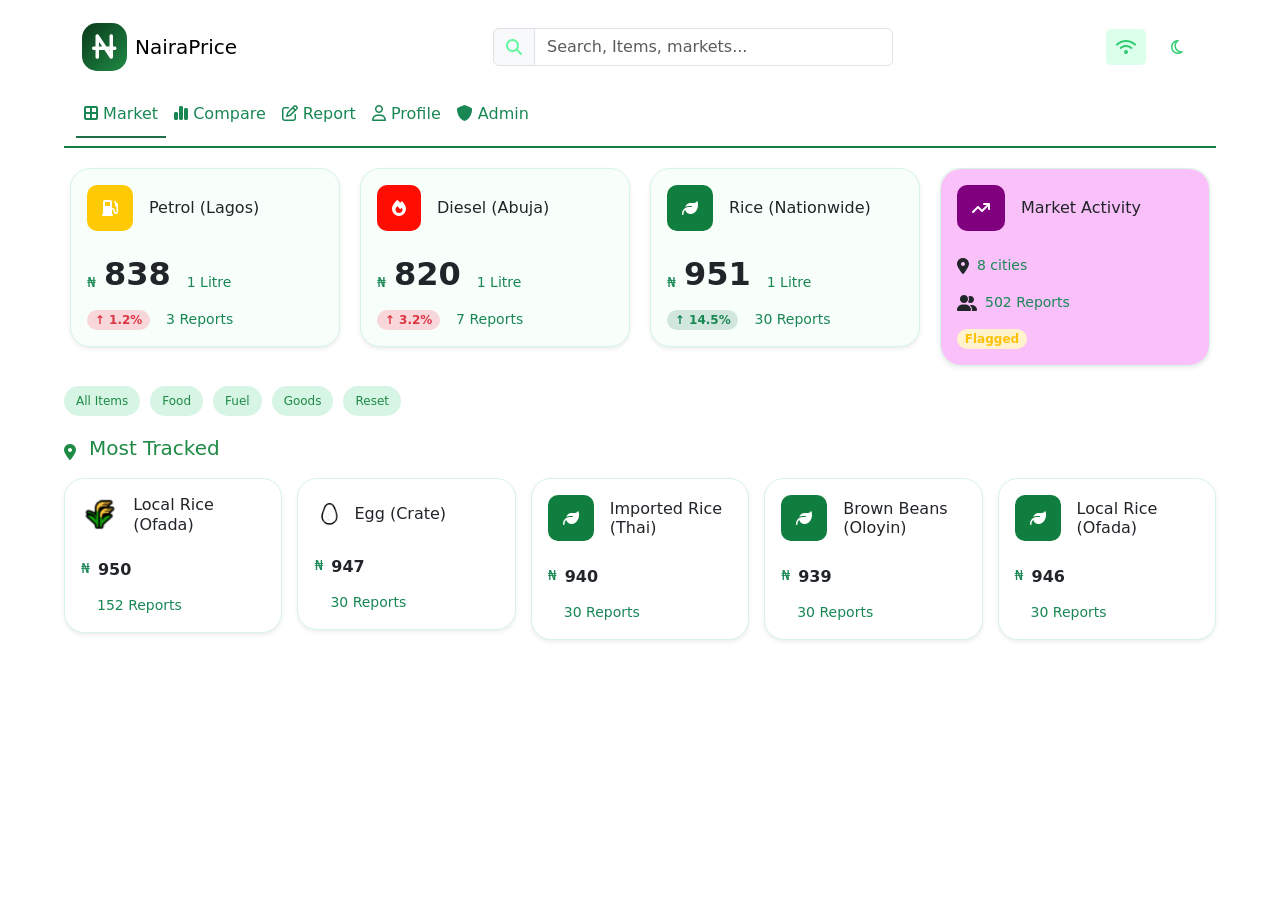
<file: index.html>
<!DOCTYPE html>
<html lang="en">
<head>
    <meta charset="UTF-8">
    <meta name="viewport" content="width=device-width, initial-scale=1.0">
    <link href="https://cdn.jsdelivr.net/npm/bootstrap@5.3.8/dist/css/bootstrap.min.css" rel="stylesheet" crossorigin="anonymous">
    <link rel="stylesheet" href="https://cdnjs.cloudflare.com/ajax/libs/font-awesome/6.7.2/css/all.min.css">
    <link rel="stylesheet" href="styles.css">

    <title>NaijaPrice</title>
</head>
<body>
    <div class="header">
        <nav class="navbar navbar-expand-lg">
        <div class="container">

        <a href="#" class="navbar-brand d-flex align-items-center me-5">
            <i class="fa-solid fa-naira-sign fs-3 me-2"></i>
            <span>NairaPrice</span>
        </a>

        <form class="d-flex mx-auto search-form" role="search">
            <div class="input-group">
              <span class="input-group-text">
                  <i class="fa-solid fa-magnifying-glass"></i>
              </span>

              <input type="search" class="form-control search-box" placeholder="Search, Items, markets...">
            
            </div>
        </form>
        <div class="side-icon">
          <i class="fa-solid fa-wifi"></i> 
          <i class="fa-regular fa-moon"></i> 
        </div>
        

    </div>
</nav>

<nav class="navbar navbar-expand-lg ">
  <div class="container-fluid">
    <button class="navbar-toggler" type="button" data-bs-toggle="collapse" data-bs-target="#navbarNav" aria-controls="navbarNav" aria-expanded="false" aria-label="Toggle navigation">
      <span class="navbar-toggler-icon"></span>
    </button>
    <div class="collapse navbar-collapse" id="navbarNav">
      <ul class="navbar-nav">
        <li class="nav-item">
          <a class="nav-link active" aria-current="page" href="index.html"><i class="fa-solid fa-border-all"></i> Market</a>
        </li>
        <li class="nav-item">
          <a class="nav-link" href="Compare.html"> <i class="fa-solid fa-chart-simple"></i> Compare</a>
        </li>
        <li class="nav-item">
          <a class="nav-link" href="Report.html"><i class="fa-regular fa-pen-to-square"></i> Report</a>
        </li>
        <li class="nav-item">
          <a class="nav-link" href="Profile.html"><i class="fa-regular fa-user"></i> Profile</a>
        </li>
        <li class="nav-item">
          <a class="nav-link" href="Admin.html"><i class="fa-solid fa-shield"></i> Admin</a>
        </li>
      </ul>
    </div>
  </div>
</nav> 

</div>

<div class="display-cards">
  <div class="card price-card shadow-sm h-100 border-0 rounded-4">

    <div class="card-body">
        <div class="d-flex align-items-center mb-4">

            <div class="icon-box bg-warning text-white rounded-circle d-flex justify-content-center align-items-center me-3">
                <i class="fa-solid fa-gas-pump"></i>
            </div>

            <div>
                <h6 class="mb-0">Petrol (Lagos)</h6>
            </div>

        </div>

        <div class="d-flex align-items-end mb-3">
            <small class="text-success me-2">₦ </small>
            <h2 class="fw-bold mb-0 me-3"> 838</h2>
            <small class="text-success"> 1 Litre</small>
        </div>

        <div class="d-flex align-items-center">
            <span class="badge rounded-pill bg-danger-subtle text-danger">↑ 1.2%</span>
            <small class="ms-3 text-success">3 Reports</small>
        </div>

    </div>

</div>

<div class="card price-card shadow-sm h-100 border-0 rounded-4">

    <div class="card-body">
        <div class="d-flex align-items-center mb-4">

            <div class="icon-box bg-warning text-white rounded-circle d-flex justify-content-center align-items-center me-3">
                <i class="fa-solid fa-fire"></i>
            </div>

            <div>
                <h6 class="mb-0">Diesel (Abuja)</h6>
            </div>

        </div>

        <div class="d-flex align-items-end mb-3">
            <small class="text-success me-2">₦ </small>
            <h2 class="fw-bold mb-0 me-3"> 820</h2>
            <small class="text-success"> 1 Litre</small>
        </div>

        <div class="d-flex align-items-center">
            <span class="badge rounded-pill bg-danger-subtle text-danger">↑ 3.2%</span>
            <small class="ms-3 text-success">7 Reports</small>
        </div>

    </div>

</div>

<div class="card price-card shadow-sm h-100 border-0 rounded-4">

    <div class="card-body">
        <div class="d-flex align-items-center mb-4">

            <div class="icon-box bg-warning text-white rounded-circle d-flex justify-content-center align-items-center me-3">
                <i class="fa-solid fa-leaf"></i>
            </div>

            <div>
                <h6 class="mb-0">Rice (Nationwide)</h6>
            </div>

        </div>

        <div class="d-flex align-items-end mb-3">
            <small class="text-success me-2">₦ </small>
            <h2 class="fw-bold mb-0 me-3"> 951</h2>
            <small class="text-success"> 1 Litre</small>
        </div>

        <div class="d-flex align-items-center">
            <span class="badge rounded-pill bg-success-subtle round-badge text-success">↑ 14.5%</span>
            <small class="ms-3 text-success">30 Reports</small>
        </div>

    </div>

</div>

<div class="card price-card shadow-sm h-100 border-0 rounded-4">

    <div class="card-body num-4">
        <div class="d-flex align-items-center mb-4">

            <div class="icon-box bg-warning text-white rounded-circle d-flex justify-content-center align-items-center me-3">
                <i class="fa-solid fa-arrow-trend-up"></i>
            </div>

            <div class="text-purple">
                <h6 class="mb-0">Market Activity</h6>
            </div>

        </div>

        <div>

    <div class="d-flex align-items-center mb-3">
        <i class="fa-solid fa-location-dot me-2"></i>
        <small class="text-success">8 cities</small>
    </div>

   
    <div class="d-flex align-items-center mb-3">
        <i class="fa-solid fa-user-group me-2"></i>
        <small class="text-success">502 Reports</small>
    </div>
</div>

        <div class="d-flex align-items-center">
            <span class="badge rounded-pill bg-warning-subtle text-warning flagged-badge">Flagged</span>
    
        </div>

    </div>

</div>

</div>

<div class="button">
    <a class="btn btn-success" href="#" role="button">All Items</a>
    <button class="btn btn-success" type="submit">Food</button>
    <input class="btn btn-success" type="button" value="Fuel">
    <input class="btn btn-success" type="submit" value="Goods">
    <input class="btn btn-success" type="reset" value="Reset">
</div>


<div class="star">
        <i class="fa-solid fa-location-dot me-2"></i>
        <h5 class="">Most Tracked</h5>
    </div>


<div class="box-card">
    <div class="card item-card shadow-sm h-100 border-0 rounded-4">

    <div class="card-body">
        <div class="d-flex align-items-center mb-4">

            <div class="icon-box text-white rounded-circle d-flex justify-content-center align-items-center me-3">
                <img src="img/emoji_corn.png" alt="brown-beans" width="40px" height="40px">
            </div>

            <div>
                <h6 class="mb-0">Local Rice (Ofada)</h6>
            </div>

        </div>

        <div class="d-flex align-items-end mb-3">
            <small class="text-success me-2">₦ </small>
            <h6 class="fw-bold mb-0 me-3"> 950</h6>
        </div>

        <div class="d-flex align-items-center">
            <small class="ms-3 text-success">152 Reports</small>
        </div>

    </div>
    
    </div>

<div class="card item-card shadow-sm h-100 border-0 rounded-4">

    <div class="card-body">
        <div class="d-flex align-items-center mb-4">
            
            <div class="icon-box text-white rounded-circle d-flex justify-content-center align-items-center">
                <img src="img/Egg.png" alt="brown-beans" width="40" height="40">
            </div>

            <div>
                <h6 class="mb-0">Egg (Crate)</h6>
            </div>

        </div>

        <div class="d-flex align-items-end mb-3">
            <small class="text-success me-2">₦ </small>
            <h6 class="fw-bold mb-0 me-3"> 947</h6>
        </div>

        <div class="d-flex align-items-center">
            <small class="ms-3 text-success">30 Reports</small>
        </div>

    </div>
    
</div>

<div class="card item-card shadow-sm h-100 border-0 rounded-4">

    <div class="card-body">
        <div class="d-flex align-items-center mb-4">

            <div class="icon-box bg-warning text-white rounded-circle d-flex justify-content-center align-items-center me-3">
                <i class="fa-solid fa-leaf"></i>
            </div>

            <div>
                <h6 class="mb-0">Imported Rice (Thai)</h6>
            </div>

        </div>

        <div class="d-flex align-items-end mb-3">
            <small class="text-success me-2">₦ </small>
            <h6 class="fw-bold mb-0 me-3"> 940</h6>
            
        </div>

        <div class="d-flex align-items-center">
            <small class="ms-3 text-success">30 Reports</small>
        </div>

    </div>
    
</div>

<div class="card item-card shadow-sm h-100 border-0 rounded-4">

    <div class="card-body">
        <div class="d-flex align-items-center mb-4">

            <div class="icon-box bg-warning text-white rounded-circle d-flex justify-content-center align-items-center me-3">
                <i class="fa-solid fa-leaf"></i>
            </div>

            <div>
                <h6 class="mb-0">Brown Beans (Oloyin)</h6>
            </div>

        </div>

        <div class="d-flex align-items-end mb-3">
            <small class="text-success me-2">₦ </small>
            <h6 class="fw-bold mb-0 me-3"> 939</h6>
        </div>

        <div class="d-flex align-items-center">
            <small class="ms-3 text-success">30 Reports</small>
        </div>

    </div>
    
</div>

<div class="card item-card shadow-sm h-100 border-0 rounded-4">

    <div class="card-body">
        <div class="d-flex align-items-center mb-4">

            <div class="icon-box bg-warning text-white rounded-circle d-flex justify-content-center align-items-center me-3">
                <i class="fa-solid fa-leaf"></i>
            </div>

            <div>
                <h6 class="mb-0">Local Rice (Ofada)</h6>
            </div>

        </div>

        <div class="d-flex align-items-end mb-3">
            <small class="text-success me-2">₦ </small>
            <h6 class="fw-bold mb-0 me-3"> 946</h6>
        </div>

        <div class="d-flex align-items-center">
            <small class="ms-3 text-success">30 Reports</small>
        </div>

    </div>
    
</div>

<!-- <div class="card item-card shadow-sm h-100 border-0 rounded-4">

    <div class="card-body">
        <div class="d-flex align-items-center mb-4">

            <div class="icon-box bg-warning text-white rounded-circle d-flex justify-content-center align-items-center me-3">
                <i class="fa-solid fa-leaf"></i>
            </div>

            <div>
                <h6 class="mb-0">Sugar</h6>
            </div>

        </div>

        <div class="d-flex align-items-end mb-3">
            <small class="text-success me-2">₦ </small>
            <h6 class="fw-bold mb-0 me-3"> 957</h6>
        </div>

        <div class="d-flex align-items-center">
            <small class="ms-3 text-success">30 Report</small>
        </div>

    </div>
    
</div> -->

</div>

<!-- <div class="card item-card shadow-sm h-100 border-0 rounded-4">

    <div class="card-body">
        <div class="d-flex align-items-left mb-4">

            <div class="icon-box bg-warning text-white rounded-circle d-flex justify-content-center align-items-center me-3">
                <i class="fa-solid fa-leaf"></i>
            </div>

            <div>
                <h6 class="mb-0">Local Rice (Ofada)</h6>
            </div>

        </div>

        <div class="d-flex align-items-end mb-3">
            <small class="text-success me-2">₦ </small>
            <h6 class="fw-bold mb-0 me-3"> 946</h6>
        </div>

        <div class="d-flex align-items-center">
            <small class="ms-3 text-success">60 Reports</small>
        </div>

    </div>
    
    </div> -->


<script src="https://cdn.jsdelivr.net/npm/bootstrap@5.3.8/dist/js/bootstrap.bundle.min.js"></script>

</body>
</html>
</file>
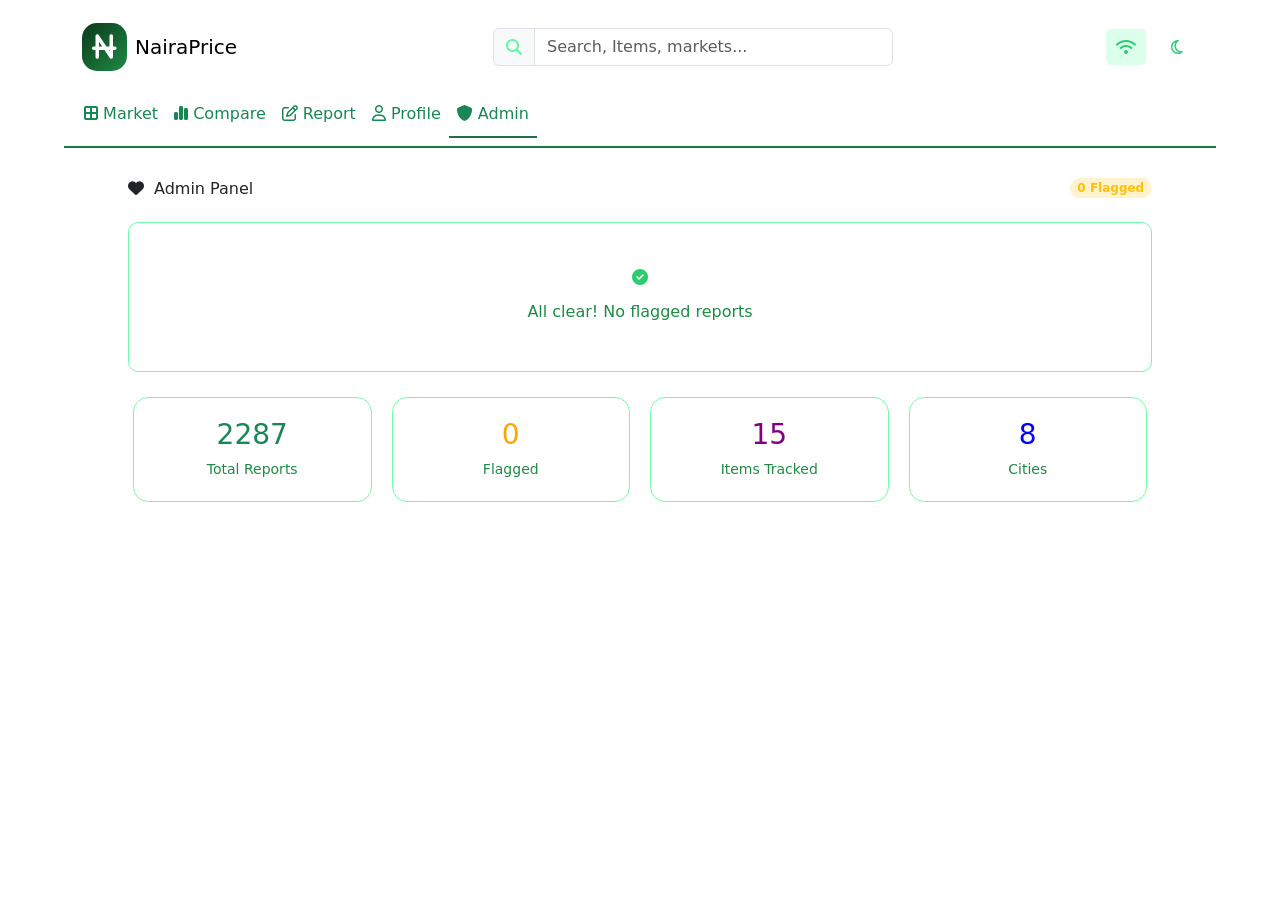
<file: Admin.html>
<!DOCTYPE html>
<html lang="en">
<head>
    <meta charset="UTF-8">
    <meta name="viewport" content="width=device-width, initial-scale=1.0">
    <link href="https://cdn.jsdelivr.net/npm/bootstrap@5.3.8/dist/css/bootstrap.min.css" rel="stylesheet" crossorigin="anonymous">
    <link rel="stylesheet" href="https://cdnjs.cloudflare.com/ajax/libs/font-awesome/6.7.2/css/all.min.css">
    <link rel="stylesheet" href="Admin.css">

    <title>NaijaPrice</title>
</head>
<body>
    <div class="header">
        <nav class="navbar navbar-expand-lg">
        <div class="container">

        <a href="#" class="navbar-brand d-flex align-items-center me-5">
            <i class="fa-solid fa-naira-sign fs-3 me-2"></i>
            <span>NairaPrice</span>
        </a>

        <form class="d-flex mx-auto search-form" role="search">
            <div class="input-group">
              <span class="input-group-text">
                  <i class="fa-solid fa-magnifying-glass"></i>
              </span>

              <input type="search" class="form-control search-box" placeholder="Search, Items, markets...">
            
            </div>
        </form>
        <div class="side-icon">
          <i class="fa-solid fa-wifi"></i> 
          <i class="fa-regular fa-moon"></i> 
        </div>
        

    </div>
</nav>

<nav class="navbar navbar-expand-lg ">
  <div class="container-fluid">
    <button class="navbar-toggler" type="button" data-bs-toggle="collapse" data-bs-target="#navbarNav" aria-controls="navbarNav" aria-expanded="false" aria-label="Toggle navigation">
      <span class="navbar-toggler-icon"></span>
    </button>
    <div class="collapse navbar-collapse" id="navbarNav">
      <ul class="navbar-nav">
        <li class="nav-item">
          <a class="nav-link " href="index.html"><i class="fa-solid fa-border-all"></i> Market</a>
        </li>
        <li class="nav-item">
          <a class="nav-link" href="Compare.html"> <i class="fa-solid fa-chart-simple"></i> Compare</a>
        </li>
        <li class="nav-item">
          <a class="nav-link" href="Report.html"><i class="fa-regular fa-pen-to-square"></i> Report</a>
        </li>
        <li class="nav-item">
          <a class="nav-link" href="Profile.html"><i class="fa-regular fa-user"></i> Profile</a>
        </li>
        <li class="nav-item">
          <a class="nav-link active" aria-current="page" href="Admin.html"><i class="fa-solid fa-shield"></i> Admin</a>
        </li>
      </ul>
    </div>
  </div>
</nav> 

</div>

<div class="d-flex align-items-center card-1 mb-4">

            <div class="icon-box rounded-circle d-flex justify-content-center align-items-center me-3">
                <i class="fa-solid fa-heart"></i>
                <div class="favourite"> 
                <h6 class="mb-0">Admin Panel</h6>
                </div>

            </div>

            <div class="d-flex align-items-center">
            <span class="badge rounded-pill bg-warning-subtle flagged-badge text-warning"> 0 Flagged</span>
            </div>

        </div>

    <div class="white-card">

        <div class="you">
          <i class="fa-solid fa-circle-check"></i>
          <p>All clear! No flagged reports</p>
        </div>

    </div>

    <div class="card-child">

      <div class="card-item">

        <div class="you">
          <h3 class="stat-green">2287</h3>
          <small>Total Reports</small>
        </div>
      
    </div>
    <div class="card-item">

        <div class="you">
          <h3 class="stat-orange">0</h3>
          <small>Flagged</small>
        </div>
      
    </div>
    <div class="card-item">

        <div class="you">
          <h3 class="stat-purple">15</h3>
          <small>Items Tracked</small>
        </div>
      
    </div>
    <div class="card-item">

        <div class="you">
          <h3 class="stat-blue">8</h3>
          <small>Cities</small>
        </div>
      
    </div>


    </div>

    </div>


<script src="https://cdn.jsdelivr.net/npm/bootstrap@5.3.8/dist/js/bootstrap.bundle.min.js"></script>

</body>
</html>
</file>
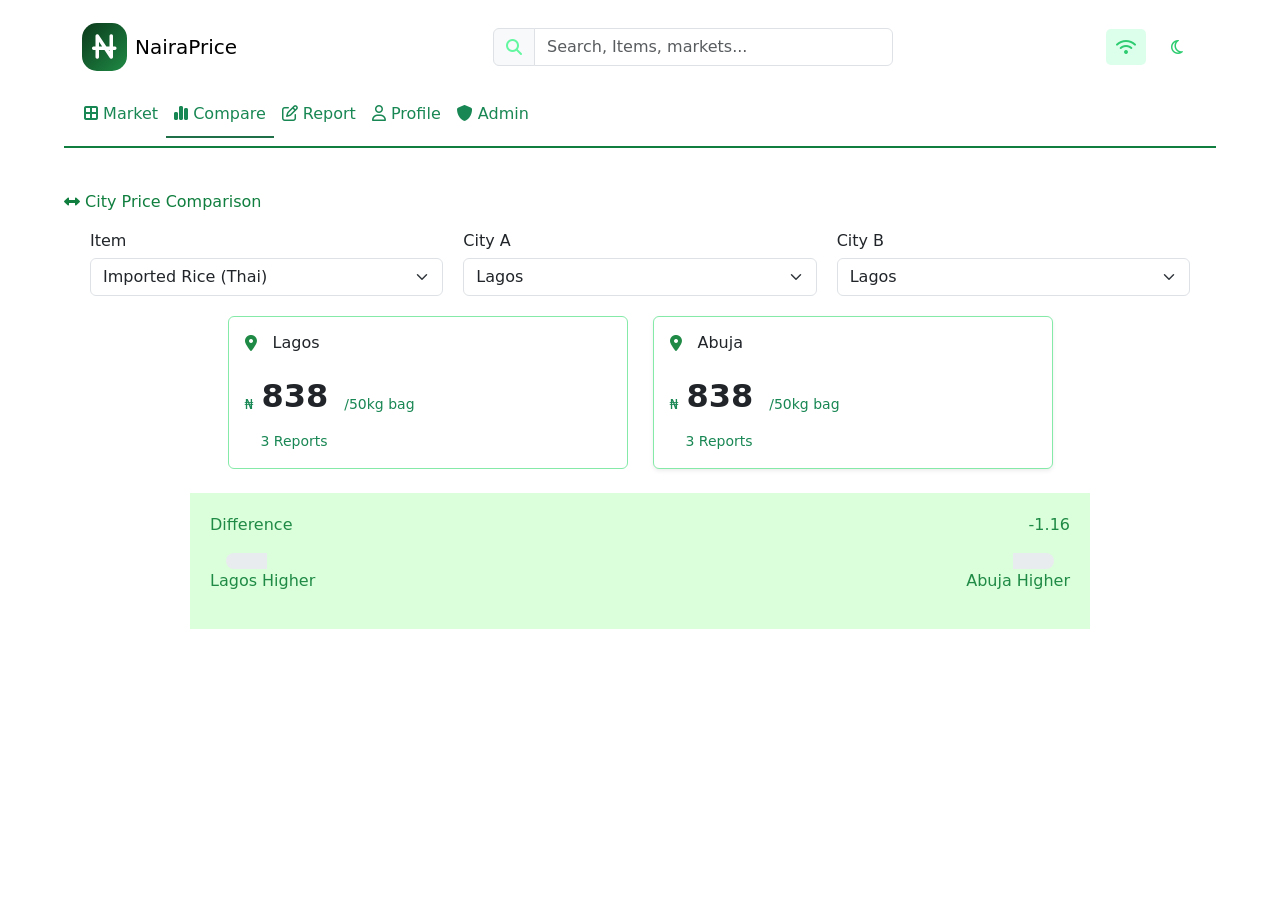
<file: Compare.html>
<!DOCTYPE html>
<html lang="en">
<head>
    <meta charset="UTF-8">
    <meta name="viewport" content="width=device-width, initial-scale=1.0">
    <link href="https://cdn.jsdelivr.net/npm/bootstrap@5.3.8/dist/css/bootstrap.min.css" rel="stylesheet" crossorigin="anonymous">
    <link rel="stylesheet" href="https://cdnjs.cloudflare.com/ajax/libs/font-awesome/6.7.2/css/all.min.css">
    <link rel="stylesheet" href="Compare.css">

    <title>NaijaPrice</title>
</head>
<body>
    <div class="header">
    <nav class="navbar navbar-expand-lg">
    <div class="container">

        <a href="#" class="navbar-brand d-flex align-items-center me-5">
            <i class="fa-solid fa-naira-sign fs-3 me-2"></i>
            <span>NairaPrice</span>
        </a>

        <form class="d-flex mx-auto search-form" role="search">
            <div class="input-group">
              <span class="input-group-text">
                  <i class="fa-solid fa-magnifying-glass"></i>
              </span>

              <input type="search" class="form-control search-box" placeholder="Search, Items, markets...">
            
            </div>
        </form>
        <div class="side-icon">
          <i class="fa-solid fa-wifi"></i> 
          <i class="fa-regular fa-moon"></i> 
        </div>
        

    </div>
    </nav>

    <nav class="navbar navbar-expand-lg ">

        <div class="container-fluid">
            <button class="navbar-toggler" type="button" data-bs-toggle="collapse" data-bs-target="#navbarNav" aria-controls="navbarNav" aria-expanded="false" aria-label="Toggle navigation">
            <span class="navbar-toggler-icon"></span>
            </button>
    <div class="collapse navbar-collapse" id="navbarNav">
      <ul class="navbar-nav">
        <li class="nav-item">
          <a class="nav-link"  href="index.html"><i class="fa-solid fa-border-all"></i> Market</a>
        </li>
        <li class="nav-item">
          <a class="nav-link active"aria-current="page" href="Compare.html"> <i class="fa-solid fa-chart-simple"></i> Compare</a>
        </li>
        <li class="nav-item">
          <a class="nav-link" href="Report.html"><i class="fa-regular fa-pen-to-square"></i> Report</a>
        </li>
        <li class="nav-item">
          <a class="nav-link" href="Profile.html"><i class="fa-regular fa-user"></i> Profile</a>
        </li>
        <li class="nav-item">
          <a class="nav-link" href="Admin.html"><i class="fa-solid fa-shield"></i>  Admin</a>
        </li>
      </ul>
    </div>
    </div>
    </nav> 

    </div>
    
    <h6 class="price-comprisation pt-4">
        <span><i class="fa-solid fa-left-right"></i></span>
        City Price Comparison</h6>
    <div  class="form-selection">
        <div class="select-1">
        <h6>Item</h6>
        <select class="form-select" aria-label="Default select example">
        <option selected>Imported Rice (Thai)</option>
        <option value="1">Local Rice (Ofada)</option>
        <option value="2">Brown Beans (oloyin)</option>
        <option value="3">Garri (White)</option>
        <option value="4">Tomato Stew Base</option>
        <option value="5">Palm Oil</option>
        <option value="6">Petrol (PMS)</option>
        <option value="7">Diesel (AGO)</option>
        <option value="8">Kerosene (DPK)</option>
        <option value="9">Cooking Gas (LPG)</option>
        <option value="10">Cement</option>
        <option value="11">Sugar</option>
        <option value="12">Bread (Agege)</option>
        <option value="12">Egg (Crate)</option>
        </select>
    </div>
    <div class="select-1">
        <h6>City A</h6>
        <select class="form-select" aria-label="Default select example">
        <option selected>Lagos</option>
        <option value="1">Abuja</option>
        <option value="2">Benin</option>
        <option value="3">Three</option>
        <option value="4">Enugu</option>
        <option value="5">Ibadan</option>
        <option value="6">Kaduna</option>
        <option value="7">Kano</option>
        <option value="8">Port Harcourt</option>
        </select>
    </div>
    <div class="select-1">
        <h6>City B</h6>
        <select class="form-select" aria-label="Default select example">
        <option selected>Lagos</option>
        <option value="1">Abuja</option>
        <option value="2">Benin</option>
        <option value="3">Three</option>
        <option value="4">Enugu</option>
        <option value="5">Ibadan</option>
        <option value="6">Port Harcourt</option>
        <option value="7">Kano</option>
        </select>
    </div>
    </div>
    
    <div class="cards">
        <div class="card price-card h-100 border-0 rounded-6">

    <div class="card-body">
        <div class="d-flex align-items-center mb-4">

            <div class="icon-box rounded-circle d-flex justify-content-center align-items-center me-3">
                <i class="fa-solid fa-location-dot"></i>
            </div>

            <div>
                <h6 class="mb-0">Lagos</h6>
            </div>

        </div>

        <div class="d-flex align-items-end mb-3">
            <small class="text-success me-2">₦ </small>
            <h2 class="fw-bold mb-0 me-3"> 838</h2>
            <small class="text-success"> /50kg bag</small>
        </div>

        <div class="d-flex align-items-center">
            <small class="ms-3 text-success">3 Reports</small>
        </div>

    </div>

    </div>
    <div class="card price-card shadow-sm h-100 border-0 rounded-6">

    <div class="card-body">
        <div class="d-flex align-items-center mb-4">

            <div class="icon-box rounded-circle d-flex justify-content-center align-items-center me-3">
                <i class="fa-solid fa-location-dot"></i>
            </div>

            <div>
                <h6 class="mb-0">Abuja</h6>
            </div>

        </div>

        <div class="d-flex align-items-end mb-3">
            <small class="text-success me-2">₦ </small>
            <h2 class="fw-bold mb-0 me-3"> 838</h2>
            <small class="text-success"> /50kg bag</small>
        </div>

        <div class="d-flex align-items-center">
            <small class="ms-3 text-success">3 Reports</small>
        </div>

    </div>

    </div>
</div>


</div>
<section class="progress-bar mt-4 ">
    <div class=" d-flex justify-content-between">
        <p class="higher">Difference</p>
        <p class="higher">-1.16</p>
    </div>
    <div class="progress progress-live-bar  mx-3 mt-0">
  <div class="progress-bar" role="progressbar" aria-valuenow="0" aria-valuemin="0" aria-valuemax="100"></div>
</div>
    <div class="d-flex justify-content-between">
        <p class="higher">Lagos Higher</p>
        <p class="higher">Abuja Higher</p>
    </div>

</section>




<script src="https://cdn.jsdelivr.net/npm/bootstrap@5.3.8/dist/js/bootstrap.bundle.min.js"></script>

</body>
</html>
</file>
<file: styles.css>
* {
    margin: 0;
    padding: 0;
    box-sizing: border-box;
}

html {
    overflow-x: hidden;
}

body {
    min-width: 0;
    overflow-x: hidden;
    background: #ffffff;
}

.header {
    width: min(90%, 1200px);
    margin: 10px auto 0;
    border-bottom: 2px solid #107e3e;
}

.navbar .container,
.navbar .container-fluid {
    min-width: 0;
}

.navbar-brand {
    flex-shrink: 0;
}

.search-form {
    width: 400px;
    max-width: 100%;
}

.search-box {
    width: 100%;
}

.search-input {
    color: #c0fcd9;
    background-color: #c0fcd9;
}

.input-group {
    max-width: 100%;
}

.fa-naira-sign {
    background-image: linear-gradient(135deg, #0B391B, #1F8A45);
    color: #ffffff;
    padding: 10px;
    border-radius: 15px;
}

.fa-magnifying-glass {
    color: #63f7a1;
}

.fa-wifi {
    margin: 5px;
    padding: 10px;
    border-radius: 5px;
    color: #2ecc71;
    background-color: #dcffeb;
}

.fa-moon {
    margin: 5px;
    padding: 10px;
    border-radius: 5px;
    color: #2ecc71;
}

input[type="search"]:focus,
input.search-box:focus {
    outline: none;
    outline: 2px solid #2ecc71;
    box-shadow: 0 0 5px rgba(46, 204, 113, 0.5);
    background-color: #dcffeb;
}

.nav-link {
    padding: 10px 18px;
    color: #198754;
    font-weight: 500;
}

.nav-link.active {
    color: #198754 !important;
    border-bottom: 2px solid #1f7049;
}

.nav-link:hover {
    background: #e9f7ef;
    color: #198754;
    border-radius: 5px;
}


img {
    max-width: 100%;
    height: auto;
}


@media (max-width: 991.98px) {
    .header {
        width: 95%;
    }

    .navbar .container {
        gap: 10px;
    }

    .search-form {
        width: min(400px, 100%);
    }

    .side-icon {
        display: flex;
        flex-shrink: 0;
    }

    .navbar-collapse {
        padding: 10px 0;
    }
}

@media (max-width: 767.98px) {
    .navbar-brand {
        margin-right: 0 !important;
    }

    .navbar-brand span {
        font-size: 1rem;
    }

    .fa-naira-sign {
        padding: 8px;
    }

    .search-form {
        order: 3;
        width: 100%;
        flex-basis: 100%;
        margin: 8px 0 !important;
    }

    .navbar .container {
        flex-wrap: wrap;
    }

    .side-icon {
        margin-left: auto;
    }

    .nav-link {
        padding: 10px;
    }

    .nav-link.active {
        border-bottom: 0;
        background: #e9f7ef;
        border-radius: 5px;
    }
}

.display-cards {
    width: min(90%, 1200px);
    display: flex;
    flex-wrap: wrap;
    justify-content: center;
    gap: 20px;
    margin: 20px auto;
}

.price-card {
    background-color: #f8fffb;
    border: 1px solid #d6f5e5 !important;
    border-radius: 20px !important;
    transition: 0.3s ease;
    flex: 1 1 230px;
    max-width: 270px;
    min-width: 0;
}

.num-4 {
    background-color: #fac0fa;
    border-radius: 20px;
}

.fa-gas-pump,
.fa-fire,
.fa-leaf,
.fa-arrow-trend-up {
    padding: 15px;
    border-radius: 10px;
    color: #ffffff;
}

.fa-gas-pump { background-color: #ffc904; }
.fa-fire { background-color: #ff0d00; }
.fa-leaf { background-color: #107e3e; }
.fa-arrow-trend-up { background-color: #800080; }

.text-success {
    text-align: end;
}

.flagged-badge {
    background-color: #fff3cd;
    color: #856404;
}

.button {
    display: flex;
    justify-content: flex-start;
    flex-wrap: wrap;
    gap: 10px;
    width: min(90%, 1200px);
    margin: 20px auto;
}

.btn-success {
    background-color: #d6f5e5;
    border: none;
    color: #1F8A45;
    border-radius: 20px;
    font-size: 12px;
}

.button .btn.active,
.button .btn:focus,
.button .btn:active {
    background-color: #1F8A45 !important;
    border-color: #d6f5e5 !important;
    color: #ffffff !important;
    box-shadow: none !important;
}

.star {
    display: flex;
    align-items: center;
    gap: 5px;
    width: min(90%, 1200px);
    color: #1F8A45;
    margin: 20px auto 0;
}

.box-card {
    display: flex;
    flex-wrap: wrap;
    justify-content: center;
    gap: 15px;
    width: min(90%, 1200px);
    margin: 10px auto;
}

.item-card {
    background-color: #ffffff;
    border: 1px solid #d6f5e5 !important;
    border-radius: 20px !important;
    transition: 0.3s ease;
    flex: 1 1 200px;
    max-width: 220px;
    min-width: 0;
}

.button-leaf {
    background-color: #d6f5e5;
    color: #0B391B;
}

.button-leaf:hover {
    border: 2px solid #1F8A45;
}

@media (max-width: 767.98px) {
    .display-cards,
    .box-card {
        width: 92%;
    }

    .price-card {
        flex: 1 1 100%;
        width: 100%;
        max-width: 400px;
    }

    .button {
        width: 92%;
    }

    .star {
        width: 92%;
    }

    .item-card {
        flex: 1 1 100%;
        width: 100%;
        max-width: 350px;
    }
}
</file>
<file: Admin.css>
* {
    margin: 0;
    padding: 0;
    box-sizing: border-box;
}

html {
    overflow-x: hidden;
}

body {
    min-width: 0;
    overflow-x: hidden;
    background: #ffffff;
}

.header {
    width: min(90%, 1200px);
    margin: 10px auto 0;
    border-bottom: 2px solid #107e3e;
}

.navbar .container,
.navbar .container-fluid {
    min-width: 0;
}

.navbar-brand {
    flex-shrink: 0;
}

.search-form {
    width: 400px;
    max-width: 100%;
}

.search-box {
    width: 100%;
}

.search-input {
    color: #c0fcd9;
    background-color: #c0fcd9;
}

.input-group {
    max-width: 100%;
}

.fa-naira-sign {
    background-image: linear-gradient(135deg, #0B391B, #1F8A45);
    color: #ffffff;
    padding: 10px;
    border-radius: 15px;
}

.fa-magnifying-glass {
    color: #63f7a1;
}

.fa-wifi {
    margin: 5px;
    padding: 10px;
    border-radius: 5px;
    color: #2ecc71;
    background-color: #dcffeb;
}

.fa-moon {
    margin: 5px;
    padding: 10px;
    border-radius: 5px;
    color: #2ecc71;
}

input[type="search"]:focus,
input.search-box:focus {
    outline: none;
    outline: 2px solid #2ecc71;
    box-shadow: 0 0 5px rgba(46, 204, 113, 0.5);
    background-color: #dcffeb;
}

.nav-link {
    padding: 10px 18px;
    color: #198754;
    font-weight: 500;
}

.nav-link.active {
    color: #198754 !important;
    border-bottom: 2px solid #1f7049;
}

.nav-link:hover {
    background: #e9f7ef;
    color: #198754;
    border-radius: 5px;
}
img {
    max-width: 100%;
    height: auto;
}


@media (max-width: 991.98px) {
    .header {
        width: 95%;
    }

    .navbar .container {
        gap: 10px;
    }

    .search-form {
        width: min(400px, 100%);
    }

    .side-icon {
        display: flex;
        flex-shrink: 0;
    }

    .navbar-collapse {
        padding: 10px 0;
    }
}

@media (max-width: 767.98px) {
    .navbar-brand {
        margin-right: 0 !important;
    }

    .navbar-brand span {
        font-size: 1rem;
    }

    .fa-naira-sign {
        padding: 8px;
    }

    .search-form {
        order: 3;
        width: 100%;
        flex-basis: 100%;
        margin: 8px 0 !important;
    }

    .navbar .container {
        flex-wrap: wrap;
    }

    .side-icon {
        margin-left: auto;
    }

    .nav-link {
        padding: 10px;
    }

    .nav-link.active {
        border-bottom: 0;
        background: #e9f7ef;
        border-radius: 5px;
    }
}

.card-1 {
    width: min(80%, 1100px);
    margin: 30px auto;
    display: flex;
    align-items: center;
    justify-content: space-between;
    gap: 15px;
}

.mb-0 {
    margin-left: 10px;
}

.white-card {
    display: flex;
    justify-content: center;
    margin: 20px auto;
    padding: 30px;
    align-items: center;
    background-color: #ffffff;
    border: 1px solid #73fbac;
    width: min(80%, 1100px);
    min-height: 150px;
    border-radius: 10px;
}

.you {
    display: block;
    margin: auto;
    text-align: center;
    color: #1F8A45;
}

.you h3 {
    margin-bottom: 5px;
}

.fa-circle-check {
    color: #2ecc71;
    margin: 15px auto;
}

.card-child {
    display: flex;
    flex-wrap: wrap;
    justify-content: center;
    margin: 5px auto;
    padding: 5px;
    align-items: stretch;
    width: min(80%, 1100px);
    gap: 20px;
}

.card-item {
    flex: 1 1 200px;
    min-width: 0;
    padding: 20px 10px;
    border: 1px solid #73fbac;
    border-radius: 15px;
}

.flagged-badge {
    background-color: #fff3cd;
    color: #856404;
}

.stat-green { color: #198754; }
.stat-orange { color: orange; }
.stat-purple { color: purple; font-weight: 500; }
.stat-blue { color: blue; }

@media (max-width: 767.98px) {
    .card-1,
    .white-card,
    .card-child {
        width: 92%;
    }

    .card-1 {
        flex-wrap: wrap;
        margin: 25px auto;
    }

    .white-card {
        padding: 25px 15px;
    }

    .card-item {
        flex: 1 1 100%;
    }
}
</file>
<file: Compare.css>
* {
    margin: 0;
    padding: 0;
    box-sizing: border-box;
}

html {
    overflow-x: hidden;
}

body {
    min-width: 0;
    overflow-x: hidden;
    background: #ffffff;
}

.header {
    width: min(90%, 1200px);
    margin: 10px auto 0;
    border-bottom: 2px solid #107e3e;
}

.navbar .container,
.navbar .container-fluid {
    min-width: 0;
}

.navbar-brand {
    flex-shrink: 0;
}

.search-form {
    width: 400px;
    max-width: 100%;
}

.search-box {
    width: 100%;
}

.search-input {
    color: #c0fcd9;
    background-color: #c0fcd9;
}

.input-group {
    max-width: 100%;
}

.fa-naira-sign {
    background-image: linear-gradient(135deg, #0B391B, #1F8A45);
    color: #ffffff;
    padding: 10px;
    border-radius: 15px;
}

.fa-magnifying-glass {
    color: #63f7a1;
}

.fa-wifi {
    margin: 5px;
    padding: 10px;
    border-radius: 5px;
    color: #2ecc71;
    background-color: #dcffeb;
}

.fa-moon {
    margin: 5px;
    padding: 10px;
    border-radius: 5px;
    color: #2ecc71;
}

input[type="search"]:focus,
input.search-box:focus {
    outline: none;
    outline: 2px solid #2ecc71;
    box-shadow: 0 0 5px rgba(46, 204, 113, 0.5);
    background-color: #dcffeb;
}

.nav-link {
    padding: 10px 18px;
    color: #198754;
    font-weight: 500;
}

.nav-link.active {
    color: #198754 !important;
    border-bottom: 2px solid #1f7049;
}

.nav-link:hover {
    background: #e9f7ef;
    color: #198754;
    border-radius: 5px;
}
img {
    max-width: 100%;
    height: auto;
}

@media (max-width: 991.98px) {
    .header {
        width: 95%;
    }

    .navbar .container {
        gap: 10px;
    }

    .search-form {
        width: min(400px, 100%);
    }

    .side-icon {
        display: flex;
        flex-shrink: 0;
    }

    .navbar-collapse {
        padding: 10px 0;
    }
}

@media (max-width: 767.98px) {
    .navbar-brand {
        margin-right: 0 !important;
    }

    .navbar-brand span {
        font-size: 1rem;
    }

    .fa-naira-sign {
        padding: 8px;
    }

    .search-form {
        order: 3;
        width: 100%;
        flex-basis: 100%;
        margin: 8px 0 !important;
    }

    .navbar .container {
        flex-wrap: wrap;
    }

    .side-icon {
        margin-left: auto;
    }

    .nav-link {
        padding: 10px;
    }

    .nav-link.active {
        border-bottom: 0;
        background: #e9f7ef;
        border-radius: 5px;
    }
}
.price-comprisation {
    width: min(90%, 1200px);
    margin: 20px auto;
    color: #107e3e;
}

.form-selection {
    display: flex;
    flex-wrap: wrap;
    gap: 20px;
    width: min(90%, 1100px);
    margin: 0 auto;
}

.select-1 {
    flex: 1 1 250px;
    min-width: 0;
}

.cards {
    display: flex;
    flex-wrap: wrap;
    gap: 25px;
    justify-content: center;
    width: min(90%, 900px);
    margin: 20px auto;
}

.price-card {
    flex: 1 1 300px;
    max-width: 400px;
    min-width: 0;
    background-color: #ffffff;
    border: 1px solid #85eaa8 !important;
}

.fa-location-dot {
    color: #1F8A45;
}

.progress-bar {
    width: min(90%, 900px);
    margin-left: auto;
    margin-right: auto;
    background-color: rgb(219, 255, 219);
    padding: 20px;
}

.progress-live-bar {
    border-radius: 20px;
}

.higher {
    color: #1F8A45;
}

@media (max-width: 767.98px) {
    .price-comprisation {
        width: 92%;
    }

    .form-selection {
        width: 92%;
        flex-direction: column;
        gap: 12px;
    }

    .select-1 {
        width: 100%;
        flex-basis: auto;
    }

    .cards {
        width: 92%;
        flex-direction: column;
        align-items: center;
    }

    .price-card {
        width: 100%;
        max-width: 400px;
    }

    .progress-bar {
        width: 92%;
    }
}
</file>
